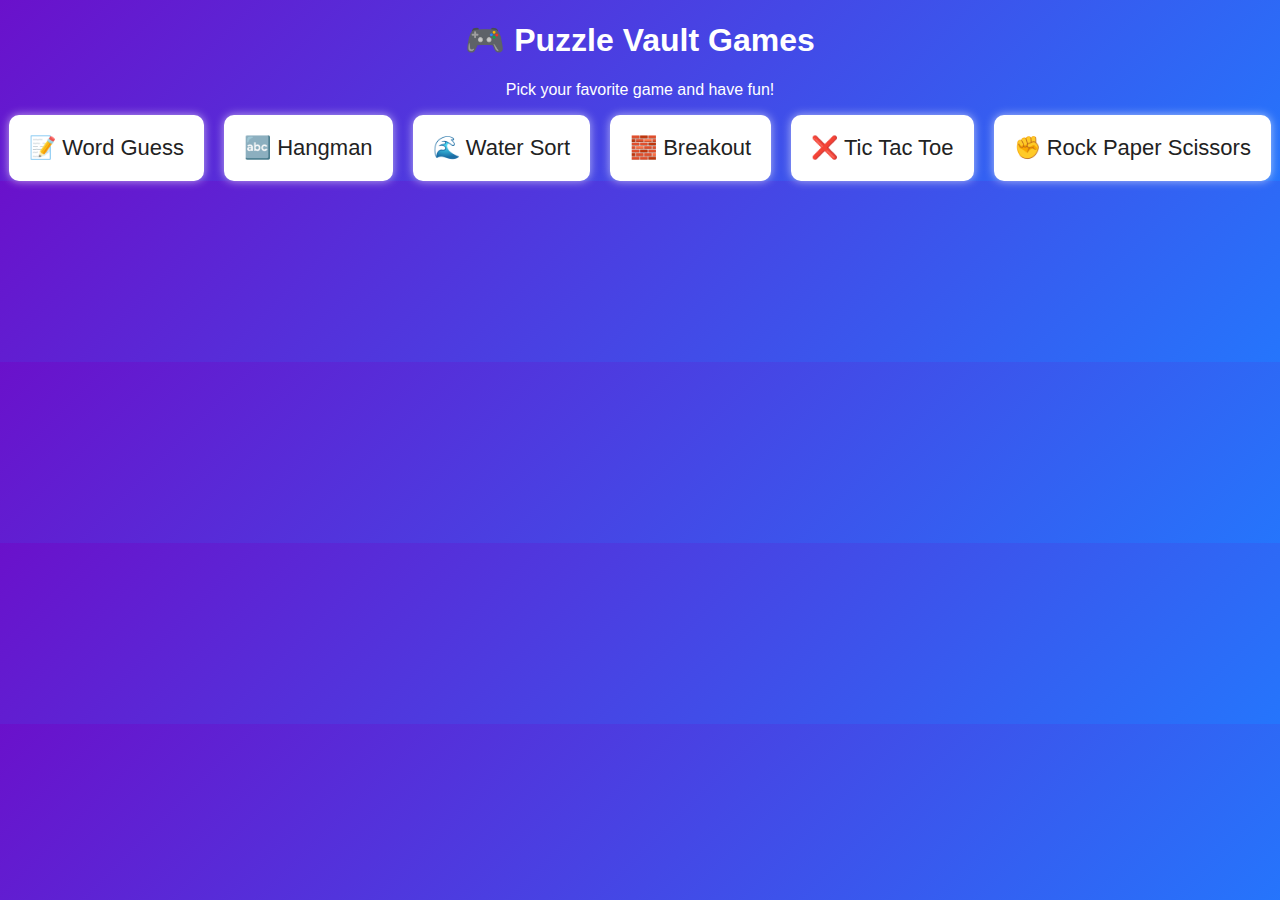
<file: frontend/index.html>
<!DOCTYPE html>
<html lang="en">
<head>
    <meta charset="UTF-8">
    <meta name="viewport" content="width=device-width, initial-scale=1.0">
    <title>Puzzle Vault</title>
    <link rel="stylesheet" href="styles.css">
</head>
 

    

    

        <div class="container">
            <h1 class="title">🎮 Puzzle Vault Games</h1>
            <p class="subtitle">Pick your favorite game and have fun!</p>
            <div class="games">
                <div class="game-box" onclick="bounceEffect(this)"><a href="wg.html">📝 Word Guess</a></div>
                <div class="game-box" onclick="bounceEffect(this)"><a href="hangman.html">🔤 Hangman</a></div>
                <div class="game-box" onclick="bounceEffect(this)"><a href="watersort.html">🌊 Water Sort</a></div>
                <div class="game-box" onclick="bounceEffect(this)"><a href="breakout.html">🧱 Breakout</a></div> 
                <div class="game-box" onclick="bounceEffect(this)"><a href="tictactoe.html">❌ Tic Tac Toe</a></div>   
                <div class="game-box" onclick="bounceEffect(this)"><a href="rps.html">✊ Rock Paper Scissors</a></div>   
            </div>
        </div>
    </div>

    <script src="script.js"></script>
</body>
</html>
</file>
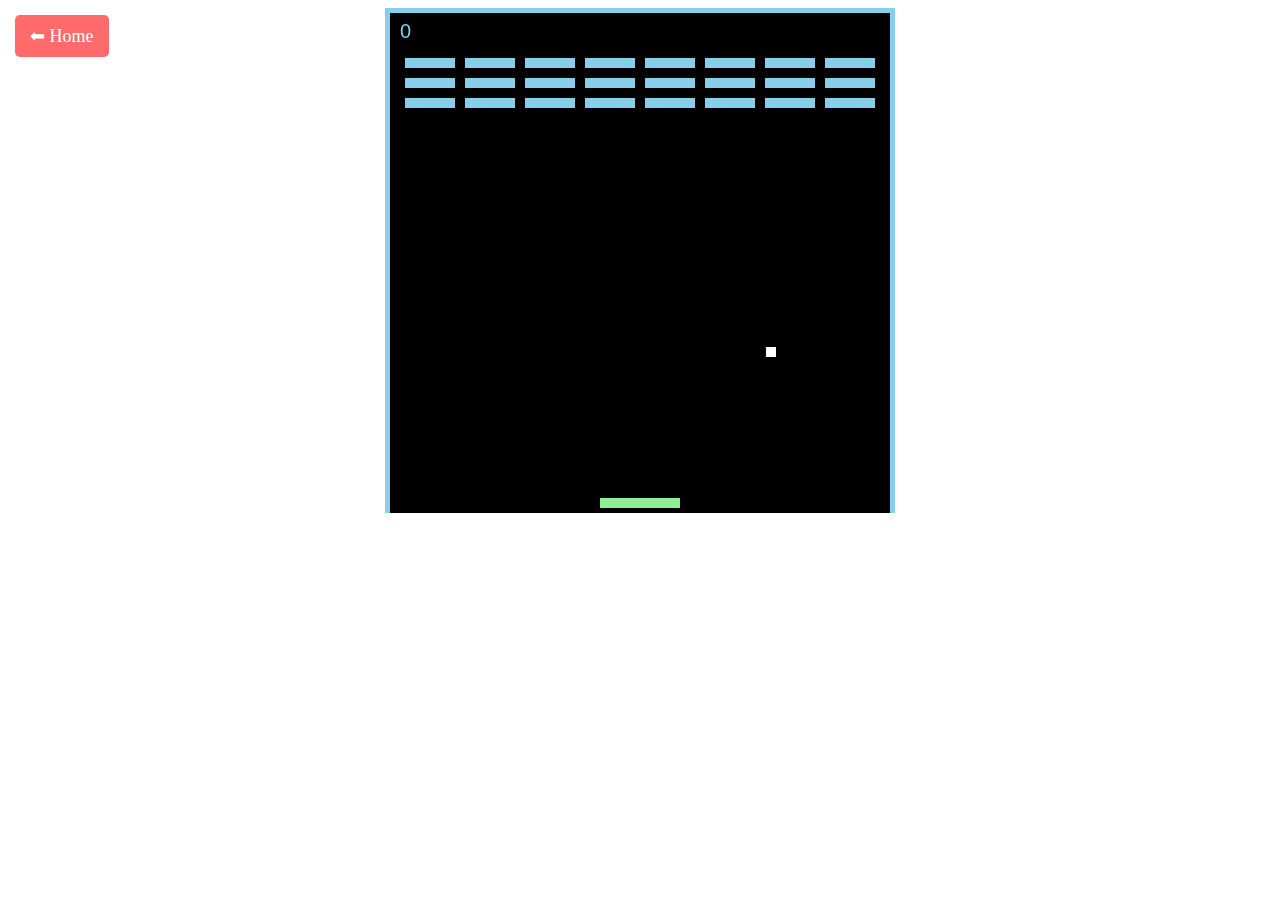
<file: frontend/breakout.html>
<!DOCTYPE html>
<html>
    <head>
        <meta charset="UTF-8">
        <meta name="viewport", content="width=device-width, initial-scale=1.0">
        <title>Breakout</title>
        <link rel="stylesheet" href="breakout.css">
        <script src="breakout.js"></script>
    </head>

    <body>
         <!-- Home Button -->
    <a href="index.html" class="home-btn">⬅ Home</a>
        <canvas id="board"></canvas>
    </body>
</html>
</file>
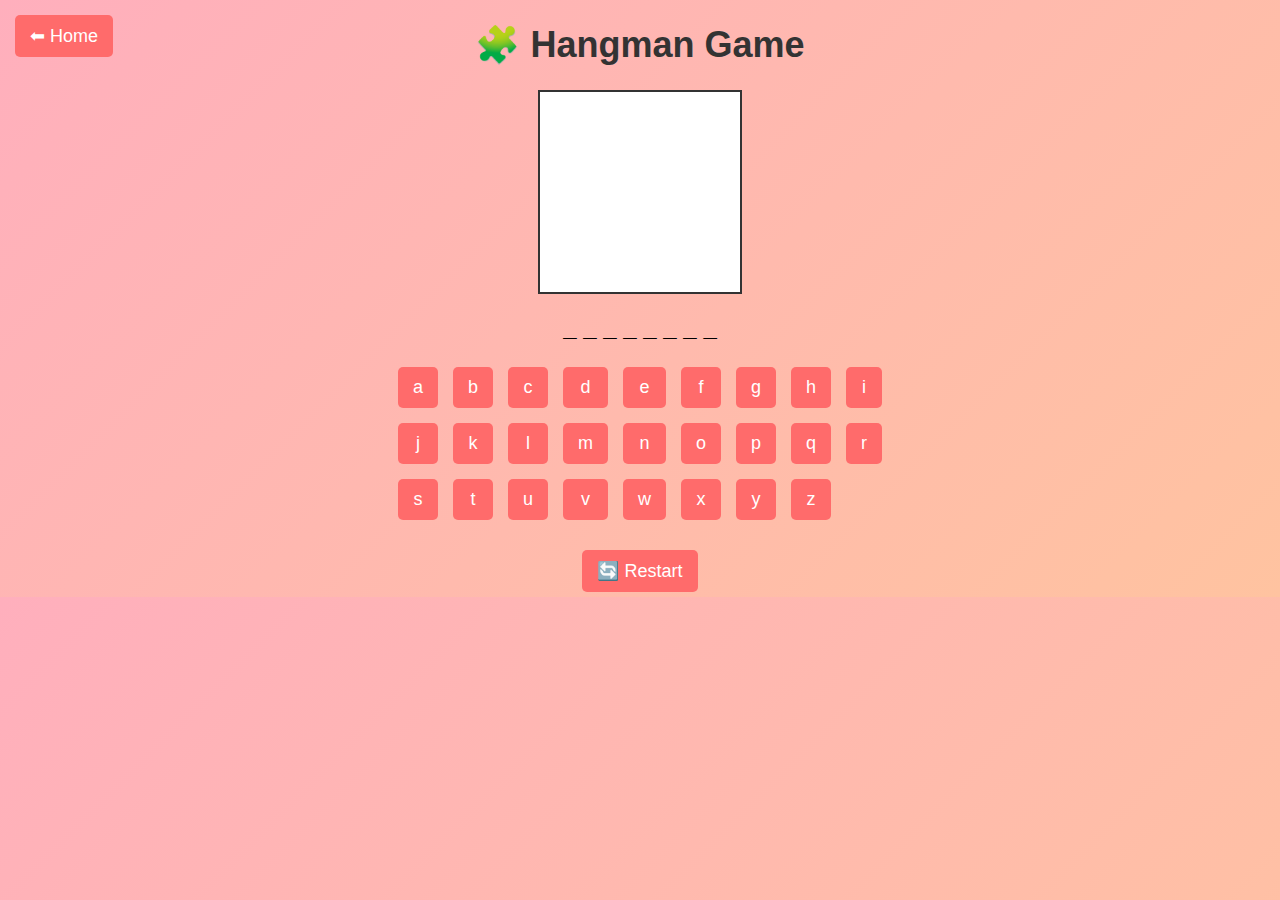
<file: frontend/hangman.html>
<!DOCTYPE html>
<html lang="en">
<head>
    <meta charset="UTF-8">
    <meta name="viewport" content="width=device-width, initial-scale=1.0">
    <title>Hangman Game</title>
    <link rel="stylesheet" href="hangman.css">
</head>
<body>
    <!-- Home Button -->
    <a href="index.html" class="home-btn">⬅ Home</a>
    <h1>🧩 Hangman Game</h1>
    <canvas id="hangmanCanvas"></canvas>
    <p id="wordDisplay">_ _ _ _ _</p>
    <p id="message"></p>

    <div id="lettersGrid"></div>

    <button onclick="restartGame()">🔄 Restart</button>

    <script src="hangman.js"></script>
</body>
</html>
</file>
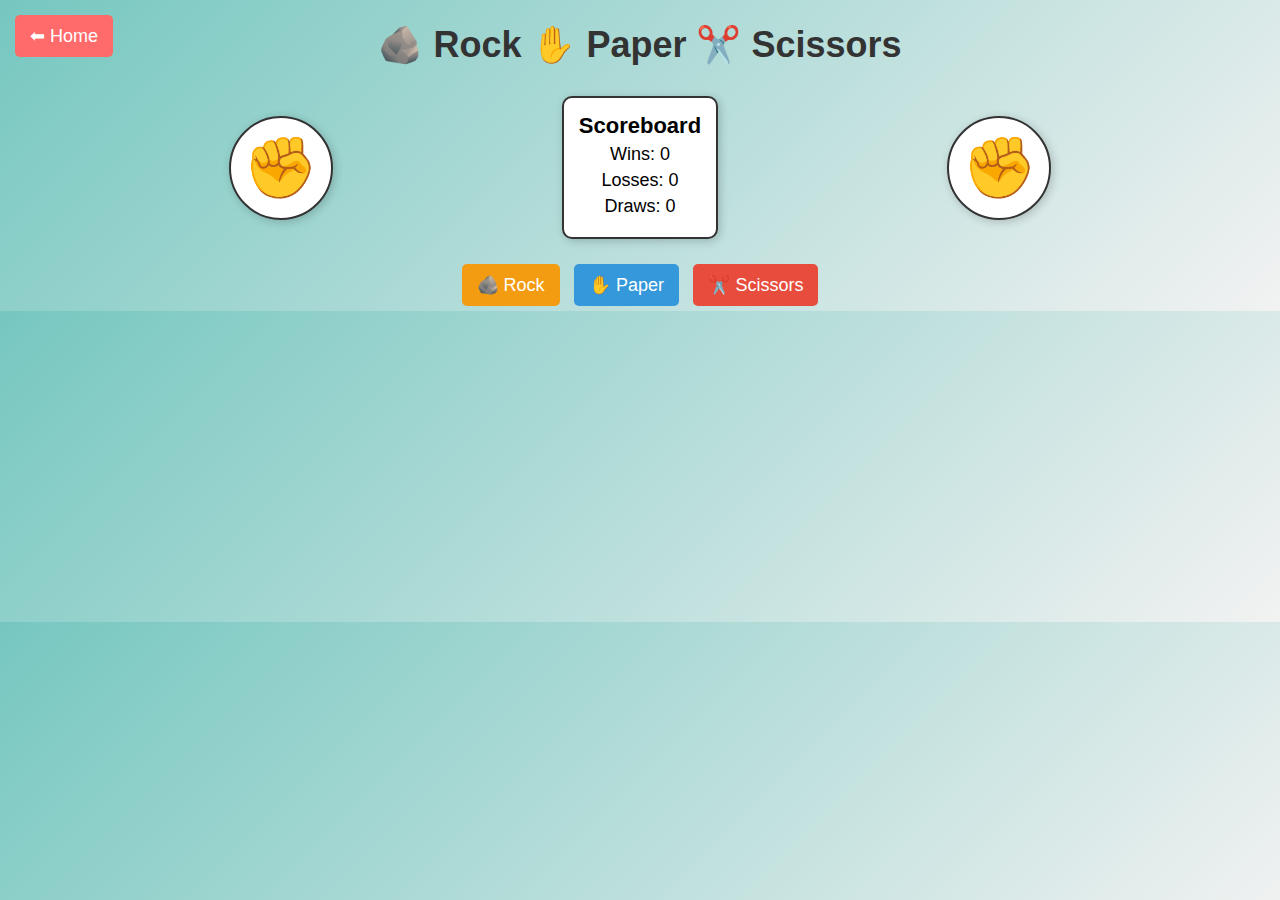
<file: frontend/rps.html>
<!DOCTYPE html>
<html lang="en">
<head>
    <meta charset="UTF-8">
    <meta name="viewport" content="width=device-width, initial-scale=1.0">
    <title>Rock Paper Scissors</title>
    <link rel="stylesheet" href="rps.css">
</head>
<body>
    <!-- Home Button -->
    <a href="index.html" class="home-btn">⬅ Home</a>
    <h1>🪨 Rock ✋ Paper ✂️ Scissors</h1>
    
    <div class="game-container">
        <!-- Player Hand -->
        <div class="player-hand">
            <div id="playerChoice" class="hand">✊</div>
        </div>

        <!-- Scoreboard -->
        <div class="result-board">
            <h2>Scoreboard</h2>
            <p>Wins: <span id="winCount">0</span></p>
            <p>Losses: <span id="loseCount">0</span></p>
            <p>Draws: <span id="drawCount">0</span></p>
        </div>

        <!-- Computer Hand -->
        <div class="computer-hand">
            <div id="computerChoice" class="hand">✊</div>
        </div>
    </div>

    <!-- Selection Buttons -->
    <div class="buttons">
        <button onclick="playGame('rock')">🪨 Rock</button>
        <button onclick="playGame('paper')">✋ Paper</button>
        <button onclick="playGame('scissors')">✂️ Scissors</button>
    </div>

    <script src="rps.js"></script>
</body>
</html>
   
    <script src="rps.js"></script>
</body>
</html>
</file>
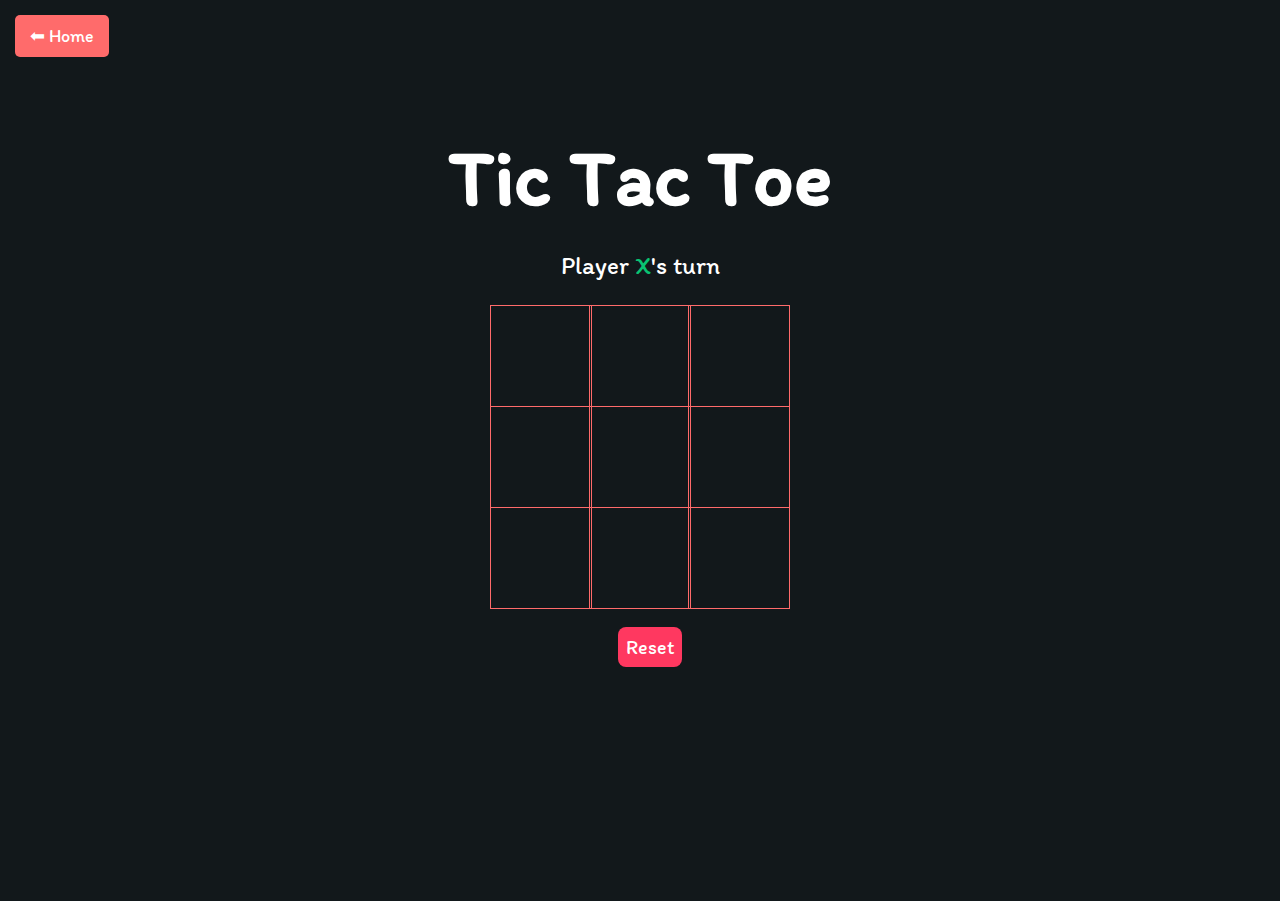
<file: frontend/tictactoe.html>
<html lang="en">
<head>
    <meta charset="UTF-8">
    <meta http-equiv="X-UA-Compatible" content="IE=edge">
    <meta name="viewport" content="width=device-width, initial-scale=1.0">
    <link rel="stylesheet" href="tictactoe.css">
    <link rel="preconnect" href="https://fonts.gstatic.com">
    <link href="https://fonts.googleapis.com/css2?family=Itim&display=swap" rel="stylesheet">
    <script src="tictactoe.js"></script>
    <title>Tic-Tac-Toe</title>
</head>
<body>
     <!-- Home Button -->
    <a href="index.html" class="home-btn">⬅ Home</a>
    <main class="background">
        <section class="title">
            <h1>Tic Tac Toe</h1>
        </section>
        <section class="display">
            Player <span class="display-player playerX">X</span>'s turn
        </section>
        <section class="container">
            <div class="tile"></div>
            <div class="tile"></div>
            <div class="tile"></div>
            <div class="tile"></div>
            <div class="tile"></div>
            <div class="tile"></div>
            <div class="tile"></div>
            <div class="tile"></div>
            <div class="tile"></div>
        </section>
        <section class="display announcer hide"></section>
        <section class="controls">
            <button id="reset">Reset</button>
        </section>
    </main>
</body>
</html>
</file>
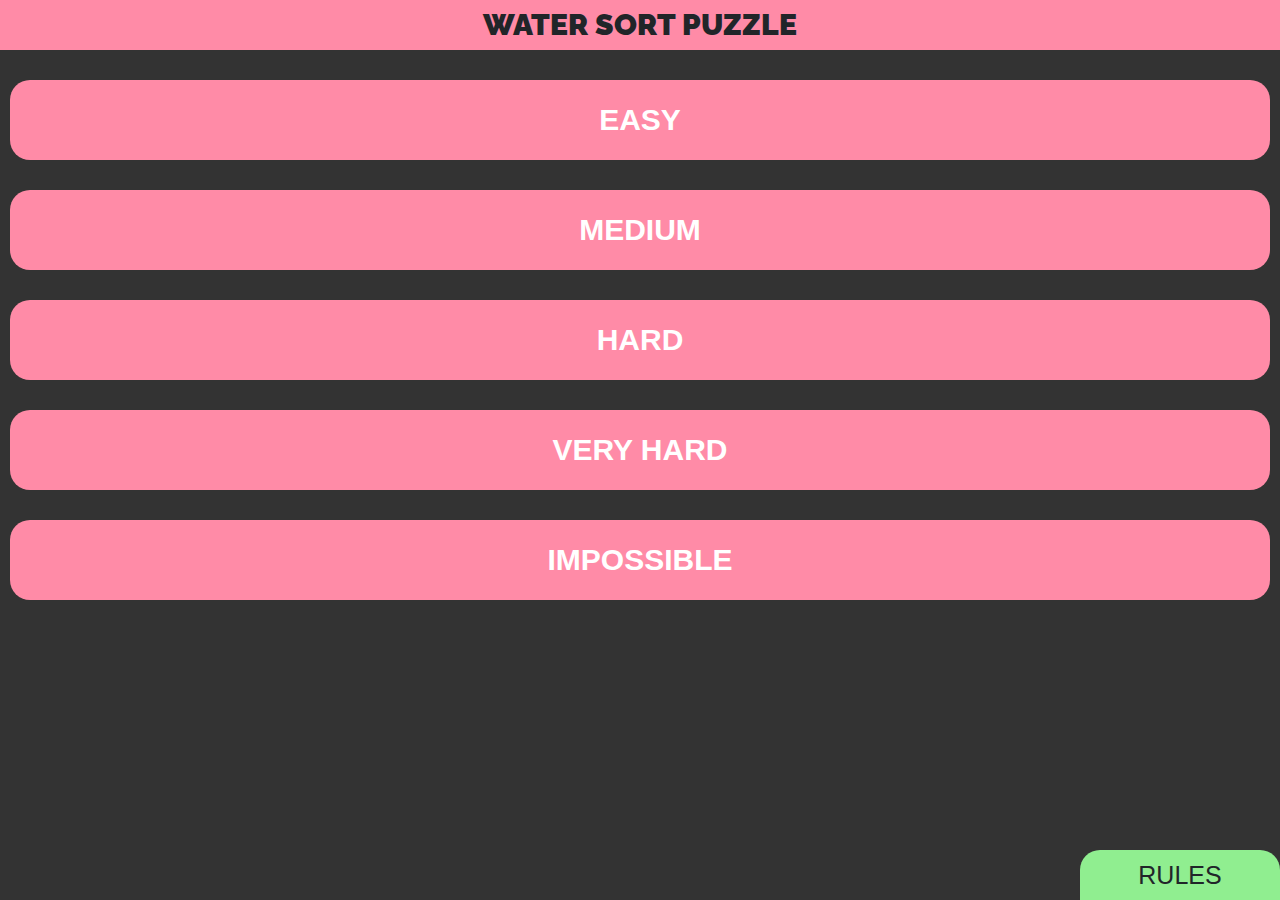
<file: frontend/watersort.html>
<!DOCTYPE html>
<html>
<head>
	<meta charset="utf-8">
	<meta http-equiv="X-UA-Compatible" content="IE=edge">
	<title>Water Sort Games</title>
	<link rel="stylesheet" href="watersort.css">
    <link rel="stylesheet" href="https://stackpath.bootstrapcdn.com/bootstrap/4.3.1/css/bootstrap.min.css" integrity="sha384-ggOyR0iXCbMQv3Xipma34MD+dH/1fQ784/j6cY/iJTQUOhcWr7x9JvoRxT2MZw1T" crossorigin="anonymous">
    <link rel="stylesheet" href="https://maxcdn.bootstrapcdn.com/font-awesome/4.7.0/css/font-awesome.min.css">
</head>
<body>
     <!-- Home Button -->
    <a href="index.html" class="home-btn">⬅ Home</a>

         <div id = "game">
            <div id = "menu">
                <div id = "menu-heading">WATER SORT PUZZLE</div>
                <div class = "lvl" id = "easy" onclick = "OpenLevel(0);">EASY</div>
                <div class = "lvl" id = "medium" onclick = "OpenLevel(1);">MEDIUM</div>
                <div class = "lvl" id = "hard" onclick = "OpenLevel(2);">HARD</div>
                <div class = "lvl" id = "very-hard" onclick = "OpenLevel(3)">VERY HARD</div>
                <div class = "lvl" id = "impossible" onclick = "OpenLevel(7);">IMPOSSIBLE</div>
                <br><br><br>
                <div id = "rules-btn" onclick = "ShowRules();">RULES</div>
            </div>
            <div id = "level"></div>
            <div id = "rules-page">
                <div id = "rules">
                    <div id = "rules-heading">RULES</div>
                    <div id = "rules-text">There will be some glasses (or test tubes to be exact xD), your task is to put the liquids with same color together! You can transfer different colored water from one glass to another only if the other glass is empty or its top most layer of water is of the same color as that of the one from which water is to be taken. The glass you have selected will be highlighted to prevent confusion. Restart button will take you back to the beginning of the level, also every time you open the same level the water will be shuffled. Check out the real game 'Water sort puzzle' on playstore, I have cloned it.</div>
                    <div id = "back" onclick = "HideRules();">BACK</div>
                </div>
            </div>
        </div>
</body>

<script src="watersort.js" type="text/javascript" charset="utf-8" async defer></script>
</html>
</file>
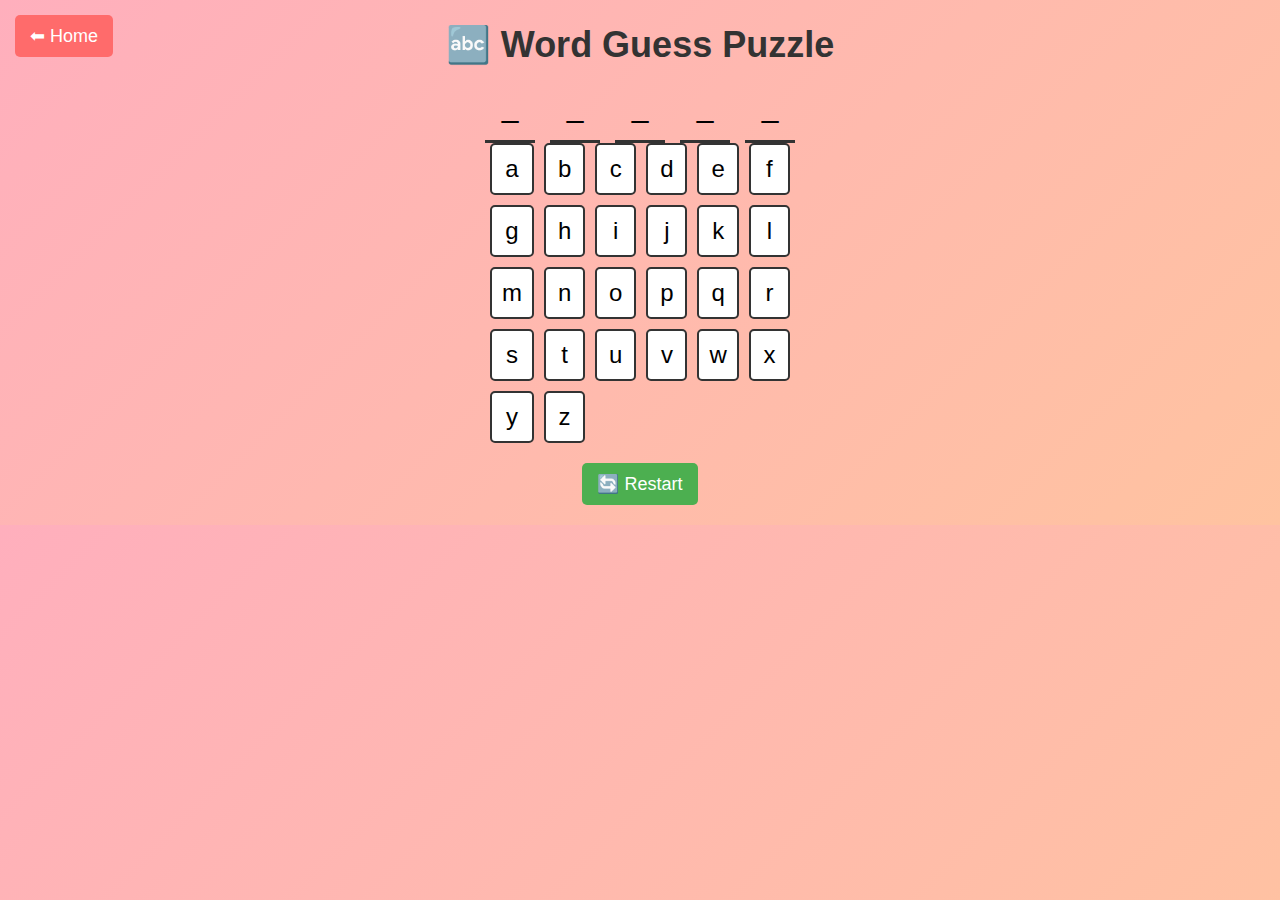
<file: frontend/wg.html>
<!DOCTYPE html>
<html lang="en">
<head>
    <meta charset="UTF-8">
    <meta name="viewport" content="width=device-width, initial-scale=1.0">
    <title>Word Guess Puzzle</title>
    <link rel="stylesheet" href="wg.css">
</head>
<body>
        <!-- Home Button -->
    <a href="index.html" class="home-btn">⬅ Home</a>
    <h1>🔤 Word Guess Puzzle</h1>
    
    <!-- Puzzle Section -->
    <div id="puzzle-container"></div>

    <!-- Letters Section -->
    <div id="letters-container"></div>

    <button onclick="restartGame()">🔄 Restart</button>
    
    <script src="wg.js"></script>
</body>
</html>
</file>
<file: frontend/styles.css>
body {
    font-family: 'Poppins', sans-serif;
    text-align: center;
    background: linear-gradient(135deg, #6a11cb, #2575fc);
    margin: 0;
    color: white;
}

/* Sidebar */
.sidebar {
    position: fixed;
    left: -220px;
    top: 0;
    width: 200px;
    height: 100vh;
    background: #222;
    padding: 20px;
    transition: 0.5s;
    box-shadow: 5px 0px 15px rgba(0,0,0,0.2);
}

.sidebar ul {
    list-style: none;
    padding: 0;
}

.sidebar ul li {
    margin: 10px 0;
}

.sidebar ul li a {
    text-decoration: none;
    color: white;
    font-size: 18px;
    display: block;
    padding: 5px;
    border-radius: 5px;
    transition: 0.3s;
}

.sidebar ul li a:hover {
    background: #ff6b6b;
}

.menu-toggle {
    font-size: 24px;
    background: #ff6b6b;
    color: white;
    border: none;
    padding: 10px;
    cursor: pointer;
    position: absolute;
    right: -50px;
    top: 20px;
    border-radius: 50%;
}


















body {
    font-family: 'Poppins', sans-serif;
    text-align: center;
    background: linear-gradient(135deg, #6a11cb, #2575fc);
    margin: 0;
    color: white;
}

/* Hero Landing Page */
.hero-container {
    height: 100vh;
    display: flex;
    flex-direction: column;
    justify-content: center;
    align-items: center;
    background: #222;
}

.hero-container h1 {
    font-size: 40px;
    font-weight: bold;
    text-shadow: 3px 3px 10px rgba(255,255,255,0.4);
}

.hero-container input {
    font-size: 20px;
    padding: 10px;
    margin: 10px;
    text-align: center;
    border-radius: 5px;
}

.hero-container button {
    font-size: 22px;
    background: #ff6b6b;
    padding: 10px 20px;
    border: none;
    border-radius: 5px;
    color: white;
    cursor: pointer;
    transition: 0.3s;
}

.hero-container button:hover {
    background: #ff3b3b;
}

#error-message {
    color: red;
    font-size: 18px;
}

/* Hidden Vault Initially */
.vault-container {
    display: none;
}

/* Sidebar */
.sidebar {
    position: fixed;
    left: -220px;
    top: 0;
    width: 200px;
    height: 100vh;
    background: #222;
    padding: 20px;
    transition: 0.5s;
    box-shadow: 5px 0px 15px rgba(0,0,0,0.2);
}

/* Games */
.games {
    display: flex;
    flex-wrap: wrap;
    justify-content: center;
    gap: 20px;
}

.game-box {
    font-size: 22px;
    background: white;
    padding: 20px;
    border-radius: 10px;
    transition: 0.3s ease;
    box-shadow: 0px 0px 10px rgba(255,255,255,0.6);
    cursor: pointer;
}

.game-box:hover {
    transform: scale(1.1);
    background: #ffafbd;
    color: white;
}

.game-box a {
    text-decoration: none;
    color: #222;
    transition: 0.3s;
}

.game-box:hover a {
    color: white;
}
</file>
<file: frontend/breakout.css>
body {
    text-align: center;
}


#board {
    background-color: black;
    border-top: 5px solid skyblue;
    border-left: 5px solid skyblue;
    border-right: 5px solid skyblue;
}
/* Home Button */
.home-btn {
    position: absolute;
    top: 15px;
    left: 15px;
    text-decoration: none;
    font-size: 18px;
    background-color: #ff6b6b;
    color: white;
    padding: 10px 15px;
    border-radius: 5px;
    transition: 0.3s;
}

.home-btn:hover {
    background-color: #ee5253;
}
</file>
<file: frontend/hangman.css>
body {
    font-family: 'Poppins', sans-serif;
    text-align: center;
    background: linear-gradient(135deg, #ffafbd, #ffc3a0);
    margin: 0;
}

h1 {
    font-size: 36px;
    color: #333;
}

/* Hangman Drawing */
#hangmanCanvas {
    display: block;
    margin: auto;
    background: white;
    border: 2px solid #333;
}

/* Word Display */
#wordDisplay {
    font-size: 24px;
    font-weight: bold;
    margin: 20px 0;
}

/* Message Display */
#message {
    font-size: 18px;
    color: red;
}

/* Letters Grid */
#lettersGrid {
    display: grid;
    grid-template-columns: repeat(9, 1fr);
    gap: 5px;
    justify-content: center;
    margin: 20px auto;
    max-width: 450px;
}

/* Buttons */
button {
    font-size: 18px;
    padding: 10px 15px;
    border: none;
    border-radius: 5px;
    cursor: pointer;
    margin: 5px;
    color: white;
    background-color: #ff6b6b;
    transition: 0.3s;
}

button:hover {
    background-color: #ee5253;
}
/* Home Button */
.home-btn {
    position: absolute;
    top: 15px;
    left: 15px;
    text-decoration: none;
    font-size: 18px;
    background-color: #ff6b6b;
    color: white;
    padding: 10px 15px;
    border-radius: 5px;
    transition: 0.3s;
}

.home-btn:hover {
    background-color: #ee5253;
}
</file>
<file: frontend/rps.css>
body {
    font-family: 'Poppins', sans-serif;
    text-align: center;
    background: linear-gradient(135deg, #76c7c0, #f2f2f2);
    margin: 0;
}

h1 {
    font-size: 36px;
    color: #333;
}

/* Game Layout */
.game-container {
    display: flex;
    justify-content: space-evenly;
    align-items: center;
    margin-top: 30px;
}

/* Hand Gestures */
.hand {
    font-size: 60px;
    display: flex;
    justify-content: center;
    align-items: center;
    width: 100px;
    height: 100px;
    border-radius: 50%;
    background: white;
    border: 2px solid #333;
    box-shadow: 2px 2px 10px rgba(0,0,0,0.2);
    transition: transform 0.3s;
}

/* Scoreboard */
.result-board {
    background: white;
    padding: 15px;
    border-radius: 10px;
    border: 2px solid #333;
    box-shadow: 2px 2px 10px rgba(0,0,0,0.2);
}

.result-board h2 {
    margin: 0;
    font-size: 22px;
}

.result-board p {
    font-size: 18px;
    margin: 5px 0;
}

/* Selection Buttons */
.buttons {
    margin-top: 20px;
}

button {
    font-size: 18px;
    padding: 10px 15px;
    border: none;
    border-radius: 5px;
    cursor: pointer;
    margin: 5px;
    color: white;
    transition: 0.3s;
}

button:nth-child(1) { background-color: #f39c12; } /* Rock */
button:nth-child(2) { background-color: #3498db; } /* Paper */
button:nth-child(3) { background-color: #e74c3c; } /* Scissors */

button:hover {
    opacity: 0.8;
}
/* Home Button */
.home-btn {
    position: absolute;
    top: 15px;
    left: 15px;
    text-decoration: none;
    font-size: 18px;
    background-color: #ff6b6b;
    color: white;
    padding: 10px 15px;
    border-radius: 5px;
    transition: 0.3s;
}

.home-btn:hover {
    background-color: #ee5253;
}
</file>
<file: frontend/tictactoe.css>
* {
    padding: 0;
    margin: 0;
    font-family: 'Itim', cursive;
}

.background {
    background-color: #12181B;
    height: 100vh;
    padding-top: 1px;
}

.title {
    color: white;
    text-align: center;
    font-size: 40px;
    margin-top: 10%;
}

.display {
    color: white;
    font-size: 25px;
    text-align: center;
    margin-top: 1em;
    margin-bottom: 1em;
}

.hide {
    display: none;
}

.container {
    margin: 0 auto;
    display: grid;
    grid-template-columns: 33% 33% 33%;
    grid-template-rows: 33% 33% 33%;
    max-width: 300px;

}

.tile {
    border: 1px solid #ff6b6b;
    min-width: 100px;
    min-height: 100px;
    display: flex;
    justify-content: center;
    align-items: center;
    font-size: 50px;
    cursor: pointer;
}

.playerX {
    color: #09C372;
}

.playerO {
    color: #498AFB;
}

.controls {
    display: flex;
    flex-direction: row;
    justify-content: center;
    align-items: center;
    margin-top: 1em;
}

.controls button {
    color: white;
    padding: 8px;
    border-radius: 8px;
    border: none;
    font-size: 20px;
    margin-left: 1em;
    cursor: pointer;
}

.restart {
    background-color: #498AFB;
}

#reset {
    background-color: #FF3860;
}

/* Home Button */
.home-btn {
    position: absolute;
    top: 15px;
    left: 15px;
    text-decoration: none;
    font-size: 18px;
    background-color: #ff6b6b;
    color: white;
    padding: 10px 15px;
    border-radius: 5px;
    transition: 0.3s;
}

.home-btn:hover {
    background-color: #ee5253;
}
</file>
<file: frontend/watersort.css>
@import url('https://fonts.googleapis.com/css2?family=Sriracha&family=Raleway&display=swap');

body {
    font-family: Raleway;
    user-select: none;
}

#game {
    position: absolute;
    top: 0;
    left: 0;
    height: 100vh;
    width: 100vw;
    background-color: white;
}

#menu {
    position: absolute;
    margin-top: 0;
    left: 0;
    height: 100vh;
    width: 100vw;
    background: linear-gradient(rgba(0, 0, 0, 0.8), rgba(0, 0, 0, 0.8)), url(https://i.postimg.cc/YjcJg24M/aa.jpg);
    overflow-y:scroll;
    background-attachment: fixed;
    background-size: cover;
    overflow-x: hidden;
    /*display: none;*/
}

#menu-heading {
    position: relative;
    margin-top: 0;
    left: 0%;
    height: 50px;
    font-family: Raleway;
    width: 100vw;
    background-color: #ff8ba7;
    font-size: 30px;
    line-height: 50px;
    text-align: center;
    right: 10%;
    font-weight: 900;
}

.lvl {
    position: relative;
    margin-top: 30px;
    left: 10px;
    width: calc(100vw - 20px);
    height: 80px;
    color: white;
    background-color: #ff8ba7;
    text-align: center;
    font-size: 30px;
    font-weight: 600;
    line-height: 80px;
    border-radius: 20px;
}

#level {
    z-index: 1;
    height: 100vh;
    width: 100vw;
    position: absolute;
    top: 0;
    left: 0;
    background-color: white;
    overflow-y: scroll;
    overflow-x: hidden;
    display: none;
}

.lvl:hover {
    background-color: #ff8ba7;
}

.test-tube {
    position: absolute;
    height: 130px;
    width: 40px;
    border: 2px solid rgb(150,150,150);
    border-radius: 2px 2px 20px 20px;
    background-position: 0 10px;
    overflow: hidden;
    transition: 1s linear;
    transform: rotate(0deg);
}

@keyframes glassAnim {
    0%,100% {transform: scale(1);}
    50% {transform: scale(1.05);}
}

.colors {
    position: absolute;
    left: 0;
    height: 30px;
    width: 40px;
}

#won {
    position: absolute;
    top: 100px;
    left: 0;
    width: 100vw;
    text-align: center;
    font-size: 60px;
    font-weight: 900;
}

#white-bg {
    position: absolute;
    left: 0;
    top: 10px;
    width: 40px;
    height: 10px;
    background-color: white;
    z-index: 1000;
    transition: 1s;
}

#colorful-bg {
    position: absolute;
    width: 100%;
    height: 0;
    z-index: 1000;
    transition: 1s;
}

#restart {
    left: 0;
}

#home {
    left: calc(100vw - 150px);
}

.game-buttons {
    position: fixed;
    top: calc(100vh - 50px);
    height: 50px;
    width: 150px;
    font-size: 25px;
    font-weight: 600;
    text-align: center;
    line-height: 50px;
    background-color: #ff8ba7;
    border-radius: 10px 10px 0 0;
}

#lvl-heading {
    position: absolute;
    top: 0;
    left: 0;
    height: 50px;
    width: 100vw;
    background-color: #ff8ba7;
    border-radius: 0 0 25px 25px;
    font-size: 40px;
    font-weight: 800;
    line-height: 50px;
    text-align: center;
    letter-spacing: 5px;
}

#moves {
    position: fixed;
    top: calc(100vh - 80px);
    width: 150px;
    height: 30px;
    left: 10px;
    font-size: 20px;
}

#rules-btn {
    position: fixed;
    left: calc(100vw - 200px);
    top: calc(100vh - 50px);
    height: 50px;
    width: 200px;
    background-color: lightgreen;
    border-radius: 20px 20px 0 0;
    text-align: center;
    font-size: 25px;
    line-height: 50px;
    font-weight: 500;
}

#rules-page {
    display: none;
    z-index: 1000;
    position: absolute;
    top: 0;
    left: 0;
    height: 100vh;
    width: 100vw;
    background-color: rgba(0,0,0,0.5);
    opacity: 0;
    transition: 0.5s linear;
}

#rules {
    position: absolute;
    top: 100px;
    left: 50px;
    height: calc(100vh - 200px);
    width: calc(100vw - 100px);
    background-color: white;
    border-radius: 10px;
}

#rules-heading {
    position: absolute;
    top: 10px;
    left: 0;
    height: 30px;
    width: 100%;
    font-size: 30px;
    font-weight: 800;
    text-align: center;
}

#rules-text {
    position: absolute;
    top: 70px;
    left: 5%;
    width: 90%;
    font-size: 20px;
    height: calc(100vh - 200px - 150px);
    overflow-x: hidden;
}

#back {
    position: absolute;
    top: calc(100% - 120px + 65px + 10px);
    height: 40px;
    width: 100px;
    left: calc(100% - 100px);
    background-color: #ff8ba7;
    font-size: 20px;
    line-height: 40px;
    text-align: center;
    border-radius: 10px 0 0 10px;
}

#alert-button:hover {
    background-color: #ff8ba7;
}


/* Home Button */
.home-btn {
    position: absolute;
    top: 15px;
    left: 15px;
    text-decoration: none;
    font-size: 18px;
    background-color: #ff6b6b;
    color: white;
    padding: 10px 15px;
    border-radius: 5px;
    transition: 0.3s;
}

.home-btn:hover {
    background-color: #ee5253;
}
</file>
<file: frontend/wg.css>
body {
    font-family: 'Poppins', sans-serif;
    text-align: center;
    background: linear-gradient(135deg, #ffafbd, #ffc3a0);
    margin: 0;
}

h1 {
    font-size: 36px;
    color: #333;
}

/* Puzzle Container */
#puzzle-container {
    display: flex;
    justify-content: center;
    gap: 15px;
    font-size: 30px;
    margin-top: 20px;
}

/* Blanks */
.blank {
    width: 50px;
    height: 50px;
    border-bottom: 3px solid #333;
    text-align: center;
    font-size: 30px;
}

/* Letters Container */
#letters-container {
    display: grid;
    grid-template-columns: repeat(6, 1fr);
    gap: 10px;
    justify-content: center;
    margin-top: 30px;
    max-width: 300px;
    margin: auto;
}

.letter {
    font-size: 24px;
    background: white;
    padding: 10px;
    border-radius: 5px;
    cursor: pointer;
    border: 2px solid #333;
    text-align: center;
}

.letter:hover {
    background-color: #ffafbd;
}

/* Buttons */
button {
    font-size: 18px;
    padding: 10px 15px;
    border: none;
    border-radius: 5px;
    cursor: pointer;
    margin: 20px 0;
    background-color: #4caf50;
    color: white;
    transition: 0.3s;
}

button:hover {
    background-color: #388e3c;
}

/* Home Button */
.home-btn {
    position: absolute;
    top: 15px;
    left: 15px;
    text-decoration: none;
    font-size: 18px;
    background-color: #ff6b6b;
    color: white;
    padding: 10px 15px;
    border-radius: 5px;
    transition: 0.3s;
}

.home-btn:hover {
    background-color: #ee5253;
}
</file>
